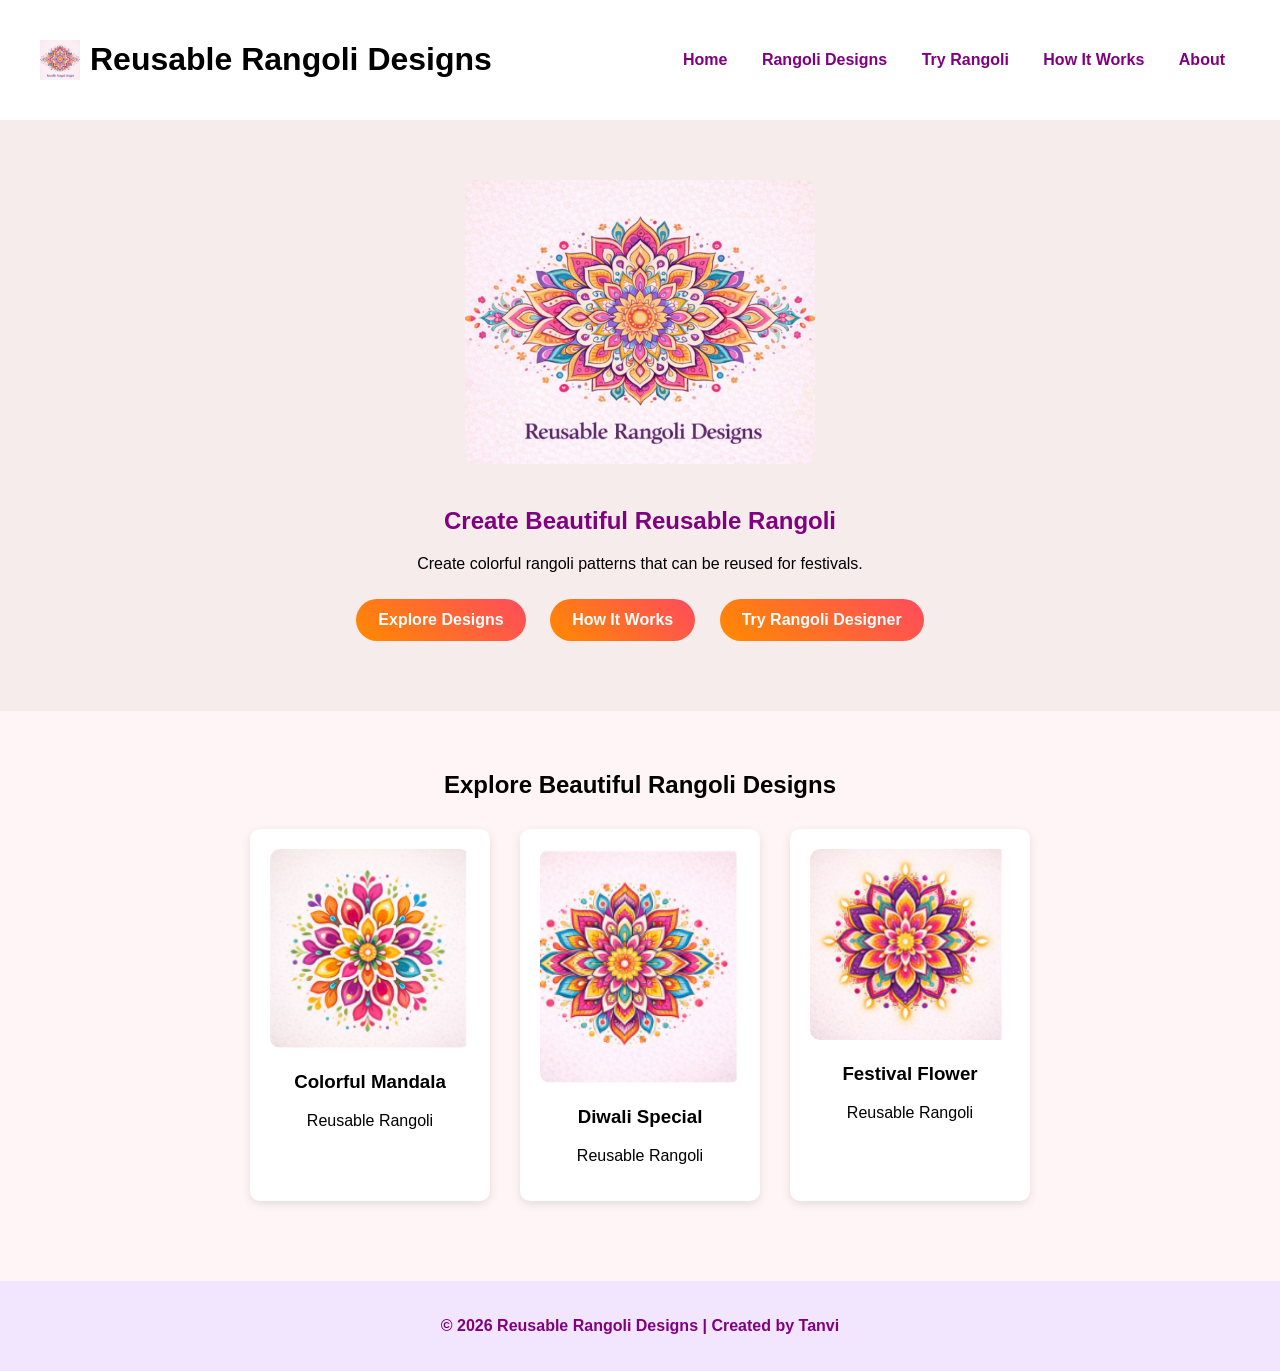
<file: index.html>
<!DOCTYPE html>
<html>
<head>
<title>Reusable Rangoli Designs</title>
<link rel="stylesheet" href="style.css">
</head>

<body>

<header class="navbar">

<div class="logo">
<img src="rangoli.png">
<h1>Reusable Rangoli Designs</h1>
</div>

<nav>
<a href="index.html">Home</a>
<a href="designs.html">Rangoli Designs</a>
<a href="tryrangoli.html">Try Rangoli</a>
<a href="howitworks.html">How It Works</a>
<a href="about.html">About</a>
</nav>

</header>


<section class="hero">

<img src="rangoli.png" class="hero-img">

<h2>Create Beautiful Reusable Rangoli</h2>

<p>Create colorful rangoli patterns that can be reused for festivals.</p>

<div class="buttons">
<a href="designs.html" class="btn">Explore Designs</a>
<a href="howitworks.html" class="btn">How It Works</a>
<a href="tryrangoli.html" class="btn">Try Rangoli Designer</a>
</div>

</section>


<section class="designs" id="designs">

<h2>Explore Beautiful Rangoli Designs</h2>

<div class="cards">

<div class="card">
<img src="design1.png" class="card-img">
<h3>Colorful Mandala</h3>
<p>Reusable Rangoli</p>
</div>

<div class="card">
<img src="design2.png" class="card-img">
<h3>Diwali Special</h3>
<p>Reusable Rangoli</p>
</div>

<div class="card">
<img src="design3.png" class="card-img">
<h3>Festival Flower</h3>
<p>Reusable Rangoli</p>
</div>

</div>

</section>

<footer>
<p>© 2026 Reusable Rangoli Designs | Created by Tanvi</p>
</footer>

</body>
</html>
</file>
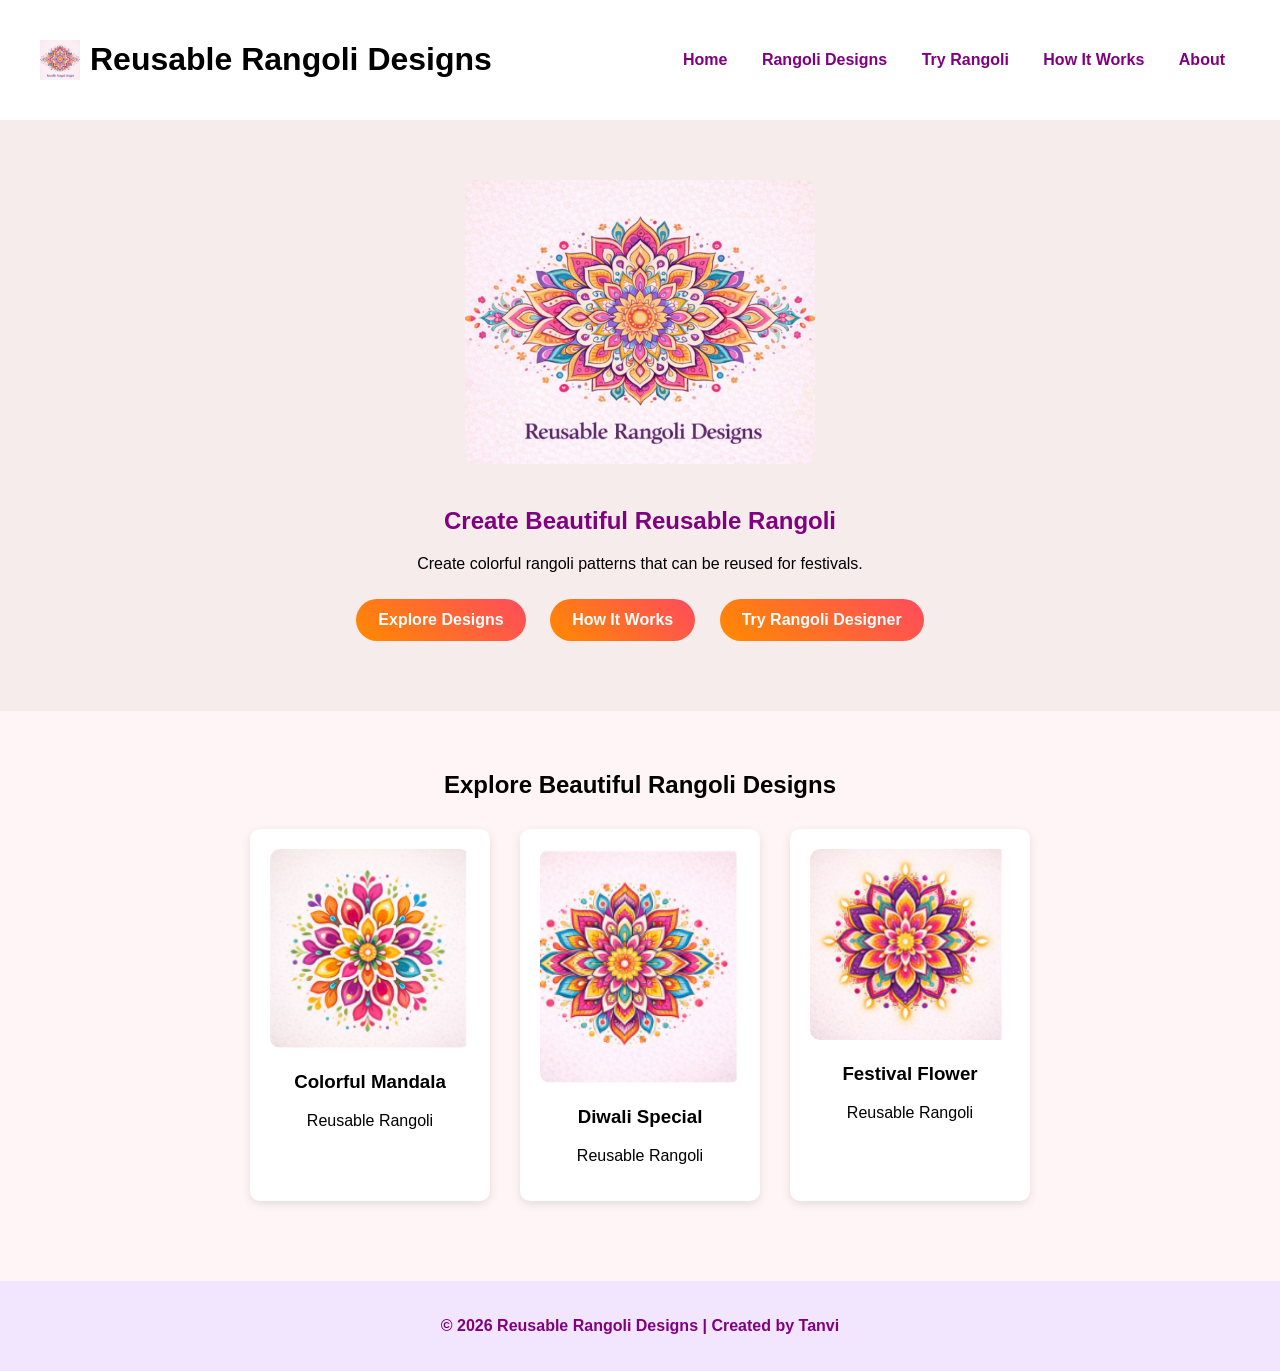
<file: rangoli-website/index.html>
<!DOCTYPE html>
<html>
<head>

  <!-- Google tag (gtag.js) -->
<script async src="https://www.googletagmanager.com/gtag/js?id=G-YXXMDQTPNL"></script>
<script>
  window.dataLayer = window.dataLayer || [];
  function gtag(){dataLayer.push(arguments);}
  gtag('js', new Date());

  gtag('config', 'G-YXXMDQTPNL');
</script>
  
<title>Reusable Rangoli Designs</title>
<link rel="stylesheet" href="style.css">
</head>

<body>

<header class="navbar">

<div class="logo">
<img src="rangoli.png">
<h1>Reusable Rangoli Designs</h1>
</div>

<nav>
<a href="index.html">Home</a>
<a href="designs.html">Rangoli Designs</a>
<a href="tryrangoli.html">Try Rangoli</a>
<a href="howitworks.html">How It Works</a>
<a href="about.html">About</a>
</nav>

</header>


<section class="hero">

<img src="rangoli.png" class="hero-img">

<h2>Create Beautiful Reusable Rangoli</h2>

<p>Create colorful rangoli patterns that can be reused for festivals.</p>

<div class="buttons">
<a href="designs.html" class="btn">Explore Designs</a>
<a href="howitworks.html" class="btn">How It Works</a>
<a href="tryrangoli.html" class="btn">Try Rangoli Designer</a>
</div>

</section>


<section class="designs" id="designs">

<h2>Explore Beautiful Rangoli Designs</h2>

<div class="cards">

<div class="card">
<img src="design1.png" class="card-img">
<h3>Colorful Mandala</h3>
<p>Reusable Rangoli</p>
</div>

<div class="card">
<img src="design2.png" class="card-img">
<h3>Diwali Special</h3>
<p>Reusable Rangoli</p>
</div>

<div class="card">
<img src="design3.png" class="card-img">
<h3>Festival Flower</h3>
<p>Reusable Rangoli</p>
</div>

</div>

</section>

<footer>
<p>© 2026 Reusable Rangoli Designs | Created by Tanvi</p>
</footer>

</body>

</html>
</file>
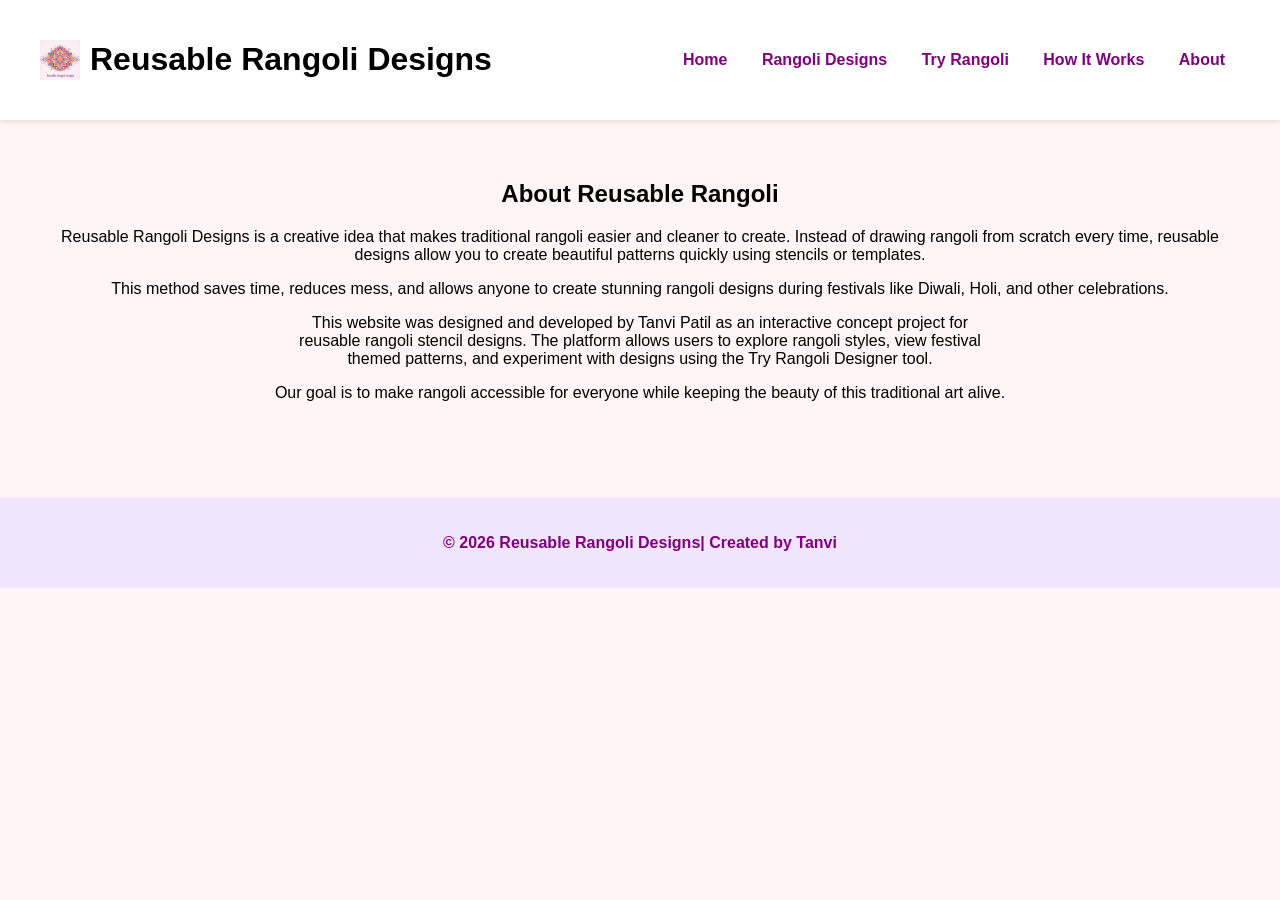
<file: about.html>
<!DOCTYPE html>
<html>

<head>
<title>About Reusable Rangoli</title>
<link rel="stylesheet" href="style.css">
</head>

<body>

<header class="navbar">

<div class="logo">
<img src="rangoli.png">
<h1>Reusable Rangoli Designs</h1>
</div>

<nav>
<a href="index.html">Home</a>
<a href="designs.html">Rangoli Designs</a>
<a href="tryrangoli.html">Try Rangoli</a>
<a href="howitworks.html">How It Works</a>
<a href="about.html">About</a>
</nav>

</header>


<section class="designs">

<h2>About Reusable Rangoli</h2>

<p>
Reusable Rangoli Designs is a creative idea that makes traditional rangoli easier and cleaner to create.
Instead of drawing rangoli from scratch every time, reusable designs allow you to create beautiful patterns
quickly using stencils or templates.
</p>

<p>
This method saves time, reduces mess, and allows anyone to create stunning rangoli designs during festivals
like Diwali, Holi, and other celebrations.
</p>

<p style="max-width:700px; margin:auto; text-align:center;">
This website was designed and developed by Tanvi Patil as an interactive concept project for reusable rangoli stencil designs. The platform allows users to explore rangoli styles, view festival themed patterns, and experiment with designs using the Try Rangoli Designer tool.
</p>

<p>
Our goal is to make rangoli accessible for everyone while keeping the beauty of this traditional art alive.
</p>

</section>


<footer>
<p>© 2026 Reusable Rangoli Designs| Created by Tanvi</p>
</footer>

</body>
</html>
</file>
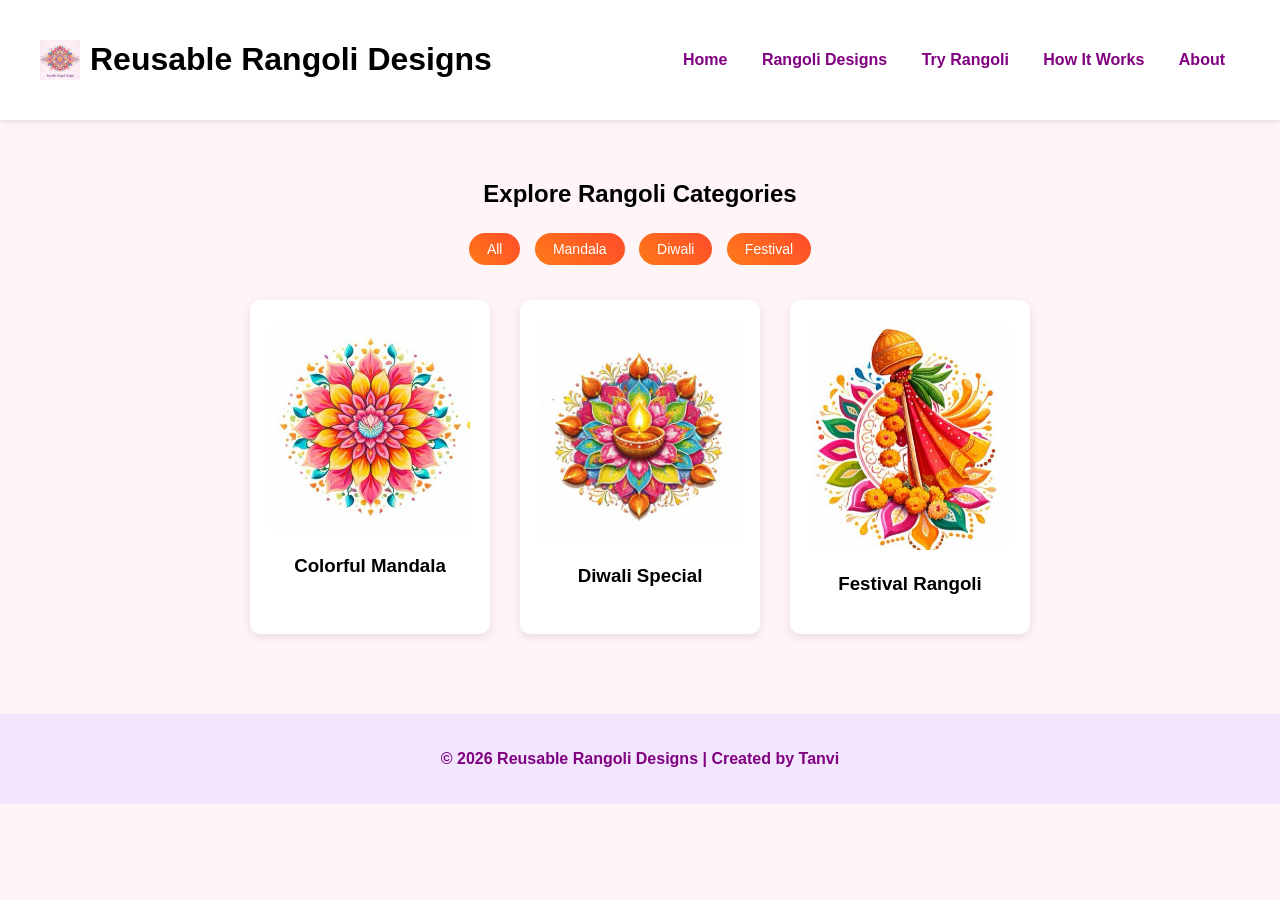
<file: designs.html>
<!DOCTYPE html>
<html>

<head>
<title>Rangoli Designs</title>
<link rel="stylesheet" href="style.css">
</head>

<body>

<header class="navbar">

<div class="logo">
<img src="rangoli.png">
<h1>Reusable Rangoli Designs</h1>
</div>

<nav>
<a href="index.html">Home</a>
<a href="designs.html">Rangoli Designs</a>
<a href="tryrangoli.html">Try Rangoli</a>
<a href="howitworks.html">How It Works</a>
<a href="about.html">About</a>
</nav>

</header>

<section class="designs">

<h2>Explore Rangoli Categories</h2>

<div class="filters">
<button onclick="filterDesign('all')">All</button>
<button onclick="filterDesign('mandala')">Mandala</button>
<button onclick="filterDesign('diwali')">Diwali</button>
<button onclick="filterDesign('festival')">Festival</button>
</div>

<div class="cards">

<div class="card mandala">
<a href="mandala.html">
<img src="mandala1.png" class="card-img">
<h3>Colorful Mandala</h3>
</a>
</div>

<div class="card diwali">
<a href="diwali.html">
<img src="diwali1.png" class="card-img">
<h3>Diwali Special</h3>
</a>
</div>

<div class="card festival">
<a href="festival.html">
<img src="festival1.png" class="card-img">
<h3>Festival Rangoli</h3>
</a>
</div>

</div>

</section>

<footer>
<p>© 2026 Reusable Rangoli Designs | Created by Tanvi</p>
</footer>

<script>

function filterDesign(type){

const cards = document.querySelectorAll(".card");
const buttons = document.querySelectorAll(".filters button");

buttons.forEach(btn=>{
btn.classList.remove("active");
});

event.target.classList.add("active");

cards.forEach(card => {

if(type === "all"){
card.style.display = "block";
}
else if(card.classList.contains(type)){
card.style.display = "block";
}
else{
card.style.display = "none";
}

});

}

</script>

</body>

</html>
</file>
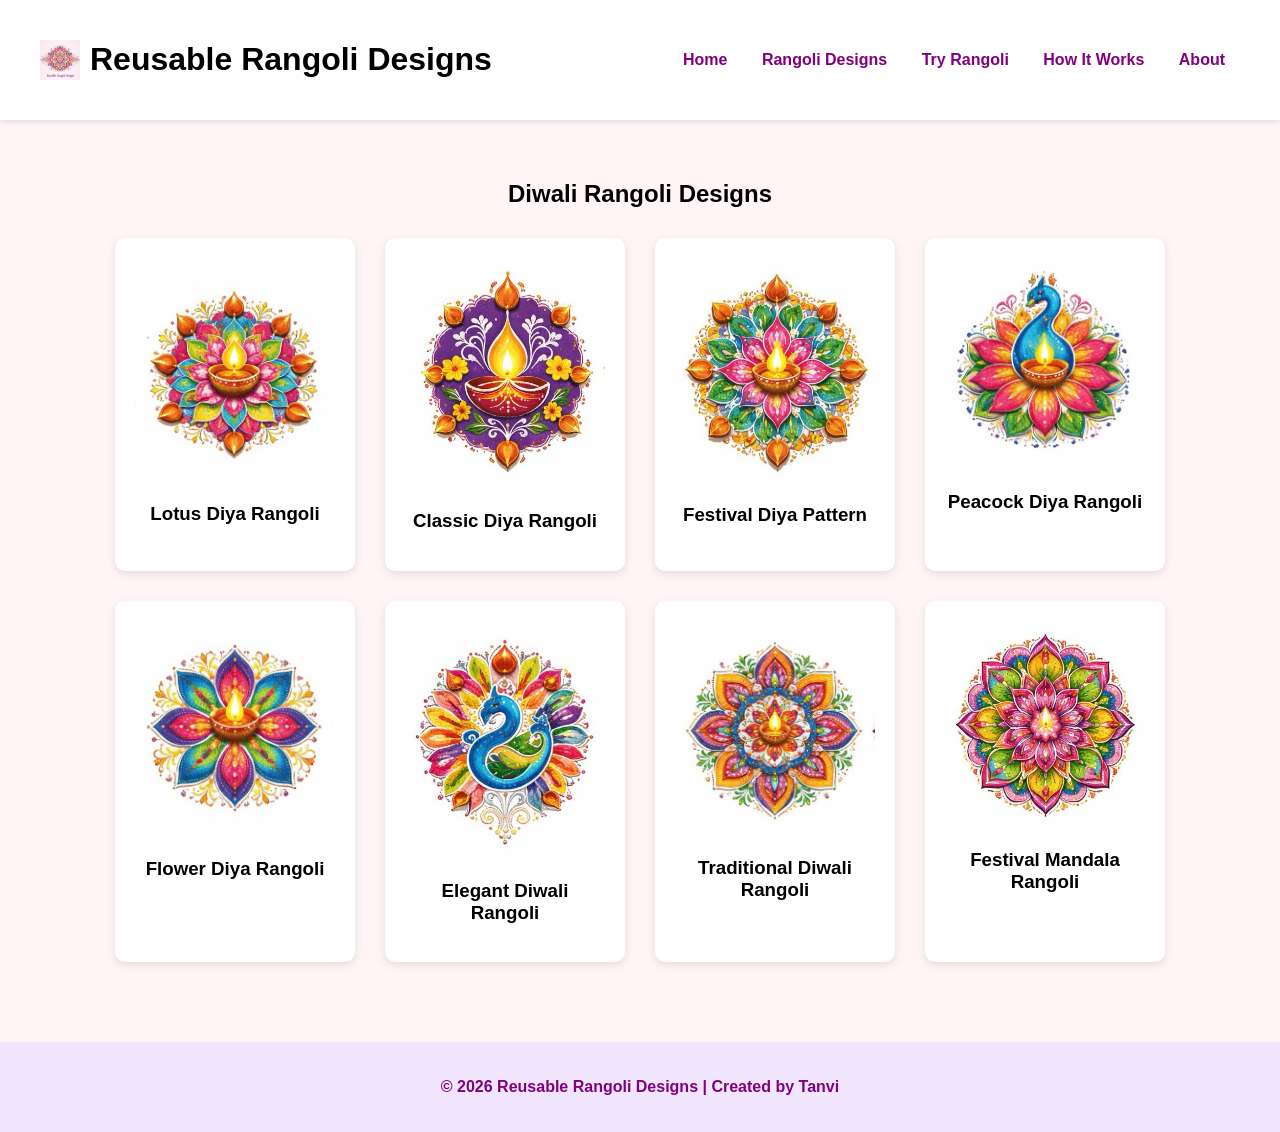
<file: diwali.html>
<!DOCTYPE html>
<html>

<head>
<title>Diwali Rangoli Designs</title>
<link rel="stylesheet" href="style.css">
</head>

<body>

<header class="navbar">

<div class="logo">
<img src="rangoli.png">
<h1>Reusable Rangoli Designs</h1>
</div>

<nav>
<a href="index.html">Home</a>
<a href="designs.html">Rangoli Designs</a>
<a href="tryrangoli.html">Try Rangoli</a>
<a href="howitworks.html">How It Works</a>
<a href="about.html">About</a>
</nav>

</header>

<section class="designs">

<h2>Diwali Rangoli Designs</h2>

<div class="cards">

<div class="card">
<img src="diwali1.png" class="card-img popup-img">
<h3>Lotus Diya Rangoli</h3>
</div>

<div class="card">
<img src="diwali2.png" class="card-img popup-img">
<h3>Classic Diya Rangoli</h3>
</div>

<div class="card">
<img src="diwali3.png" class="card-img popup-img">
<h3>Festival Diya Pattern</h3>
</div>

<div class="card">
<img src="diwali4.png" class="card-img popup-img">
<h3>Peacock Diya Rangoli</h3>
</div>

<div class="card">
<img src="diwali5.png" class="card-img popup-img">
<h3>Flower Diya Rangoli</h3>
</div>

<div class="card">
<img src="diwali6.png" class="card-img popup-img">
<h3>Elegant Diwali Rangoli</h3>
</div>

<div class="card">
<img src="diwali7.png" class="card-img popup-img">
<h3>Traditional Diwali Rangoli</h3>
</div>

<div class="card">
<img src="diwali8.png" class="card-img popup-img">
<h3>Festival Mandala Rangoli</h3>
</div>

</div>

</section>

<footer>
<p>© 2026 Reusable Rangoli Designs | Created by Tanvi</p>
</footer>

<script>

const images = document.querySelectorAll(".popup-img");

images.forEach(img => {
img.addEventListener("click", function(){

const popup = document.createElement("div");
popup.style.position = "fixed";
popup.style.top = "0";
popup.style.left = "0";
popup.style.width = "100%";
popup.style.height = "100%";
popup.style.background = "rgba(0,0,0,0.8)";
popup.style.display = "flex";
popup.style.alignItems = "center";
popup.style.justifyContent = "center";

const popupImg = document.createElement("img");
popupImg.src = this.src;
popupImg.style.maxWidth = "80%";
popupImg.style.borderRadius = "10px";

popup.appendChild(popupImg);
document.body.appendChild(popup);

popup.addEventListener("click", function(){
popup.remove();
});

});
});

</script>

</body>
</html>
</file>
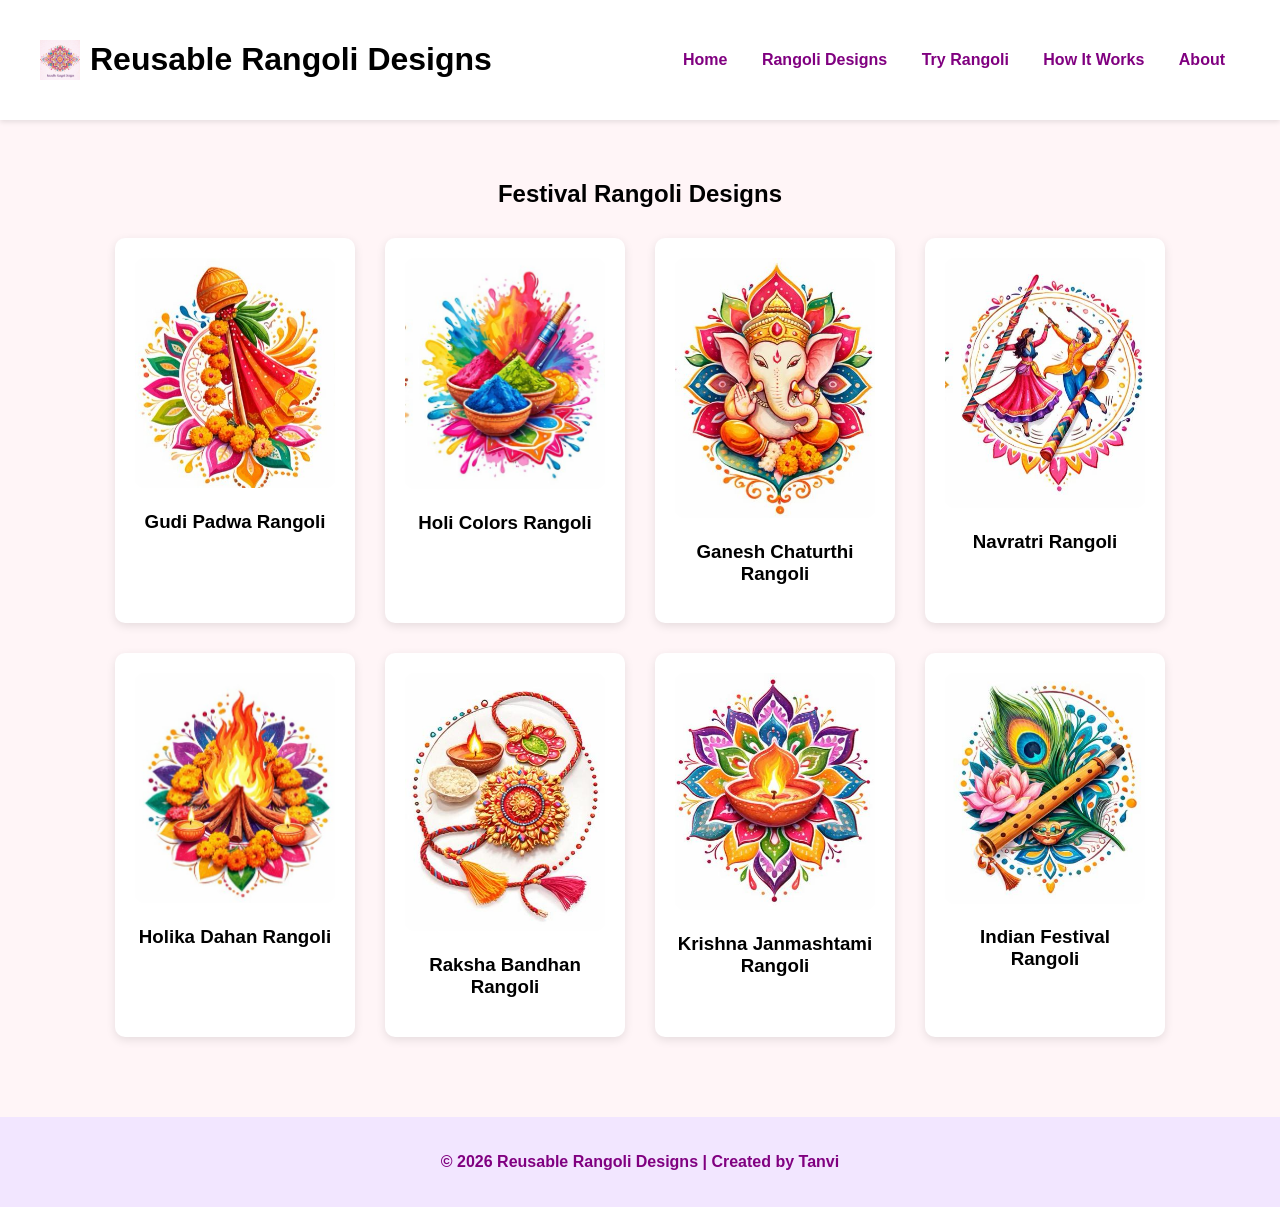
<file: festival.html>
<!DOCTYPE html>
<html>

<head>
<title>Festival Rangoli Designs</title>
<link rel="stylesheet" href="style.css">
</head>

<body>

<header class="navbar">

<div class="logo">
<img src="rangoli.png">
<h1>Reusable Rangoli Designs</h1>
</div>

<nav>
<a href="index.html">Home</a>
<a href="designs.html">Rangoli Designs</a>
<a href="tryrangoli.html">Try Rangoli</a>
<a href="howitworks.html">How It Works</a>
<a href="about.html">About</a>
</nav>

</header>

<section class="designs">

<h2>Festival Rangoli Designs</h2>

<div class="cards">

<div class="card">
<img src="festival1.png" class="card-img popup-img">
<h3>Gudi Padwa Rangoli</h3>
</div>

<div class="card">
<img src="festival2.png" class="card-img popup-img">
<h3>Holi Colors Rangoli</h3>
</div>

<div class="card">
<img src="festival3.png" class="card-img popup-img">
<h3>Ganesh Chaturthi Rangoli</h3>
</div>

<div class="card">
<img src="festival4.png" class="card-img popup-img">
<h3>Navratri Rangoli</h3>
</div>

<div class="card">
<img src="festival5.png" class="card-img popup-img">
<h3>Holika Dahan Rangoli</h3>
</div>

<div class="card">
<img src="festival6.png" class="card-img popup-img">
<h3>Raksha Bandhan Rangoli</h3>
</div>

<div class="card">
<img src="festival7.png" class="card-img popup-img">
<h3>Krishna Janmashtami Rangoli</h3>
</div>

<div class="card">
<img src="festival8.png" class="card-img popup-img">
<h3>Indian Festival Rangoli</h3>
</div>

</div>

</section>

<footer>
<p>© 2026 Reusable Rangoli Designs | Created by Tanvi</p>
</footer>

<script>

const images = document.querySelectorAll(".popup-img");

images.forEach(img => {
img.addEventListener("click", function(){

const popup = document.createElement("div");
popup.style.position = "fixed";
popup.style.top = "0";
popup.style.left = "0";
popup.style.width = "100%";
popup.style.height = "100%";
popup.style.background = "rgba(0,0,0,0.8)";
popup.style.display = "flex";
popup.style.alignItems = "center";
popup.style.justifyContent = "center";

const popupImg = document.createElement("img");
popupImg.src = this.src;
popupImg.style.maxWidth = "80%";
popupImg.style.borderRadius = "10px";

popup.appendChild(popupImg);
document.body.appendChild(popup);

popup.addEventListener("click", function(){
popup.remove();
});

});
});

</script>

</body>
</html>
</file>
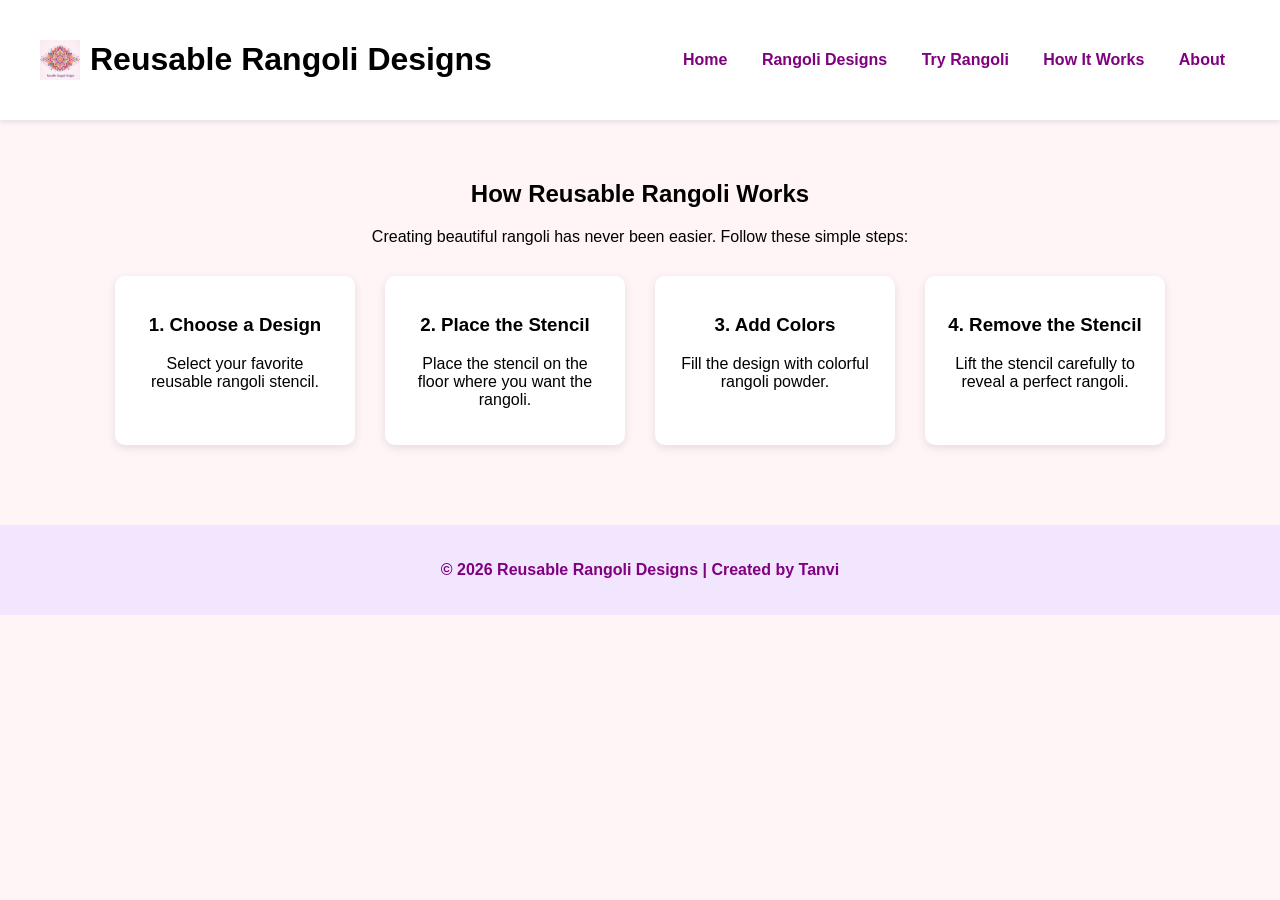
<file: howitworks.html>
<!DOCTYPE html>
<html>

<head>
<title>How It Works</title>
<link rel="stylesheet" href="style.css">
</head>

<body>

<header class="navbar">

<div class="logo">
<img src="rangoli.png">
<h1>Reusable Rangoli Designs</h1>
</div>

<nav>
<a href="index.html">Home</a>
<a href="designs.html">Rangoli Designs</a>
<a href="tryrangoli.html">Try Rangoli</a>
<a href="howitworks.html">How It Works</a>
<a href="about.html">About</a>
</nav>

</header>

<section class="designs">

<h2>How Reusable Rangoli Works</h2>

<p>Creating beautiful rangoli has never been easier. Follow these simple steps:</p>

<div class="cards">

<div class="card">
<h3>1. Choose a Design</h3>
<p>Select your favorite reusable rangoli stencil.</p>
</div>

<div class="card">
<h3>2. Place the Stencil</h3>
<p>Place the stencil on the floor where you want the rangoli.</p>
</div>

<div class="card">
<h3>3. Add Colors</h3>
<p>Fill the design with colorful rangoli powder.</p>
</div>

<div class="card">
<h3>4. Remove the Stencil</h3>
<p>Lift the stencil carefully to reveal a perfect rangoli.</p>
</div>

</div>

</section>

<footer>
<p>© 2026 Reusable Rangoli Designs | Created by Tanvi</p>
</footer>

</body>
</html>
</file>
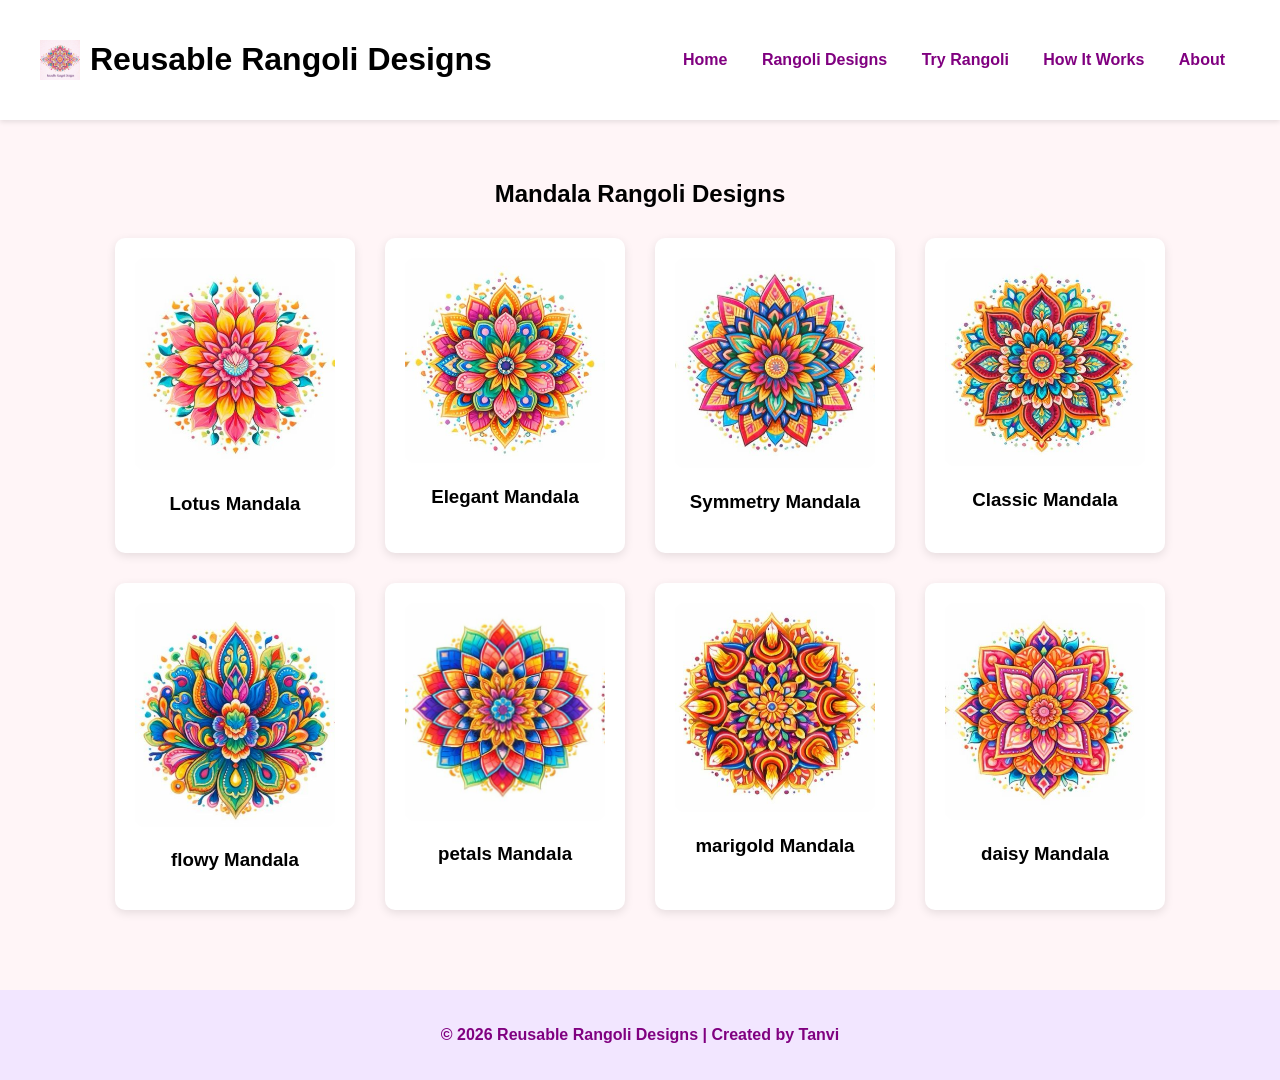
<file: mandala.html>
<!DOCTYPE html>
<html>

<head>
<title>Mandala Rangoli Designs</title>
<link rel="stylesheet" href="style.css">
</head>

<body>

<header class="navbar">

<div class="logo">
<img src="rangoli.png">
<h1>Reusable Rangoli Designs</h1>
</div>

<nav>
<a href="index.html">Home</a>
<a href="designs.html">Rangoli Designs</a>
<a href="tryrangoli.html">Try Rangoli</a>
<a href="howitworks.html">How It Works</a>
<a href="about.html">About</a>
</nav>

</header>

<section class="designs">

<h2>Mandala Rangoli Designs</h2>

<div class="cards">

<div class="card">
<img src="mandala1.png" class="card-img">
<h3>Lotus Mandala</h3>
</div>

<div class="card">
<img src="mandala2.png" class="card-img">
<h3>Elegant Mandala</h3>
</div>

<div class="card">
<img src="mandala3.png" class="card-img">
<h3>Symmetry Mandala</h3>
</div>

<div class="card">
<img src="mandala4.png" class="card-img">
<h3>Classic Mandala</h3>
</div>

<div class="card">
<img src="mandala5.png" class="card-img">
<h3>flowy Mandala</h3>
</div>

<div class="card">
<img src="mandala6.png" class="card-img">
<h3>petals Mandala</h3>
</div>

<div class="card">
<img src="mandala7.png" class="card-img">
<h3>marigold Mandala</h3>
</div>

<div class="card">
<img src="mandala8.png" class="card-img">
<h3>daisy Mandala</h3>
</div>

</div>

</section>

<footer>
<p>© 2026 Reusable Rangoli Designs | Created by Tanvi</p>
</footer>

<div id="popup" class="popup">
<img id="popup-img">
</div>

<script>
const images = document.querySelectorAll(".card-img");
const popup = document.getElementById("popup");
const popupImg = document.getElementById("popup-img");

images.forEach(img => {
img.addEventListener("click", () => {
popup.style.display = "flex";
popupImg.src = img.src;
});
});

popup.addEventListener("click", () => {
popup.style.display = "none";
});
</script>

</body>
</html>
</file>
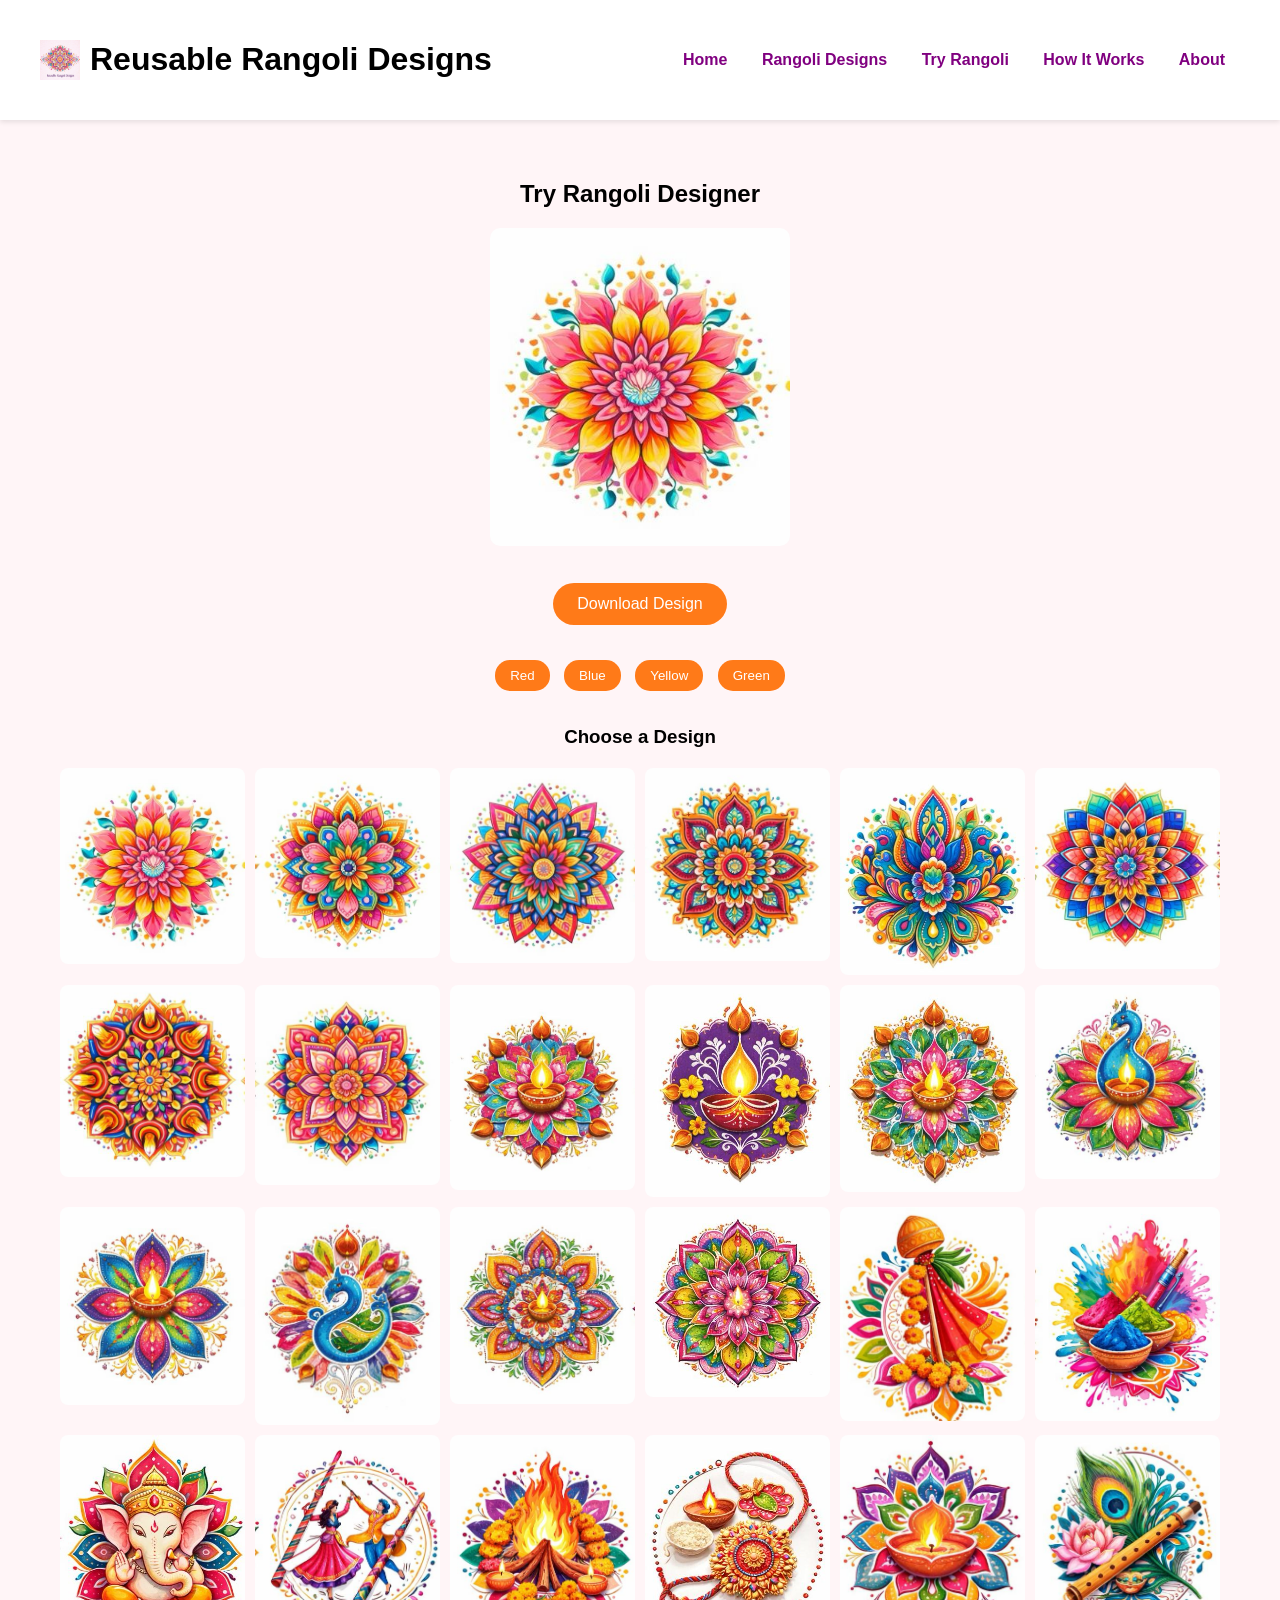
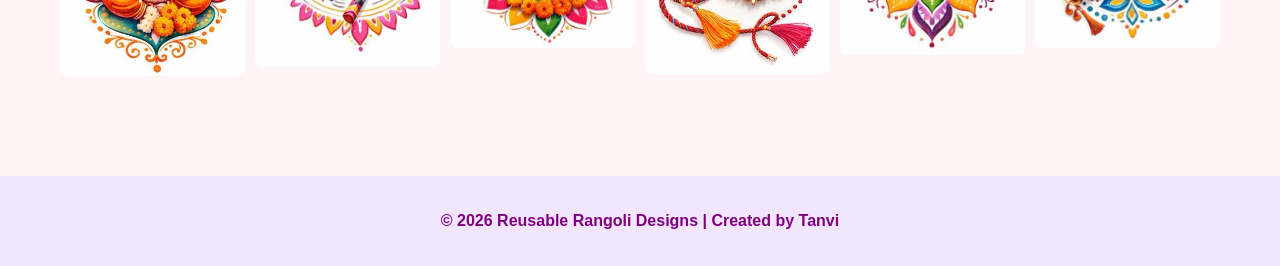
<file: tryrangoli.html>
<!DOCTYPE html>
<html>

<head>
<title>Try Rangoli Designer</title>
<link rel="stylesheet" href="style.css">

<style>

.preview{
text-align:center;
margin-bottom:30px;
}

.preview img{
width:300px;
border-radius:10px;
}

.design-grid{
display:grid;
grid-template-columns:repeat(6,1fr);
gap:10px;
margin:20px;
}

.design-grid img{
width:100%;
cursor:pointer;
border-radius:8px;
transition:0.3s;
}

.design-grid img:hover{
transform:scale(1.1);
}

.color-buttons{
text-align:center;
margin-top:20px;
}

.color-buttons button{
padding:8px 15px;
margin:5px;
border:none;
border-radius:15px;
cursor:pointer;
background:#ff7a18;
color:white;
}

</style>

</head>

<body>

<header class="navbar">

<div class="logo">
<img src="rangoli.png">
<h1>Reusable Rangoli Designs</h1>
</div>

<nav>
<a href="index.html">Home</a>
<a href="designs.html">Rangoli Designs</a>
<a href="tryrangoli.html">Try Rangoli</a>
<a href="howitworks.html">How It Works</a>
<a href="about.html">About</a>
</nav>

</header>

<section class="designs">

<h2 style="text-align:center">Try Rangoli Designer</h2>

<div class="preview">

<img id="preview" src="mandala1.png">

<br><br>

<button class="download-btn" onclick="downloadDesign()">Download Design</button>

</div>

<div class="color-buttons">

<button onclick="changeColor('red')">Red</button>
<button onclick="changeColor('blue')">Blue</button>
<button onclick="changeColor('yellow')">Yellow</button>
<button onclick="changeColor('green')">Green</button>

</div>

<h3 style="text-align:center;margin-top:30px;">Choose a Design</h3>

<div class="design-grid">

<img src="mandala1.png" onclick="selectDesign(this)">
<img src="mandala2.png" onclick="selectDesign(this)">
<img src="mandala3.png" onclick="selectDesign(this)">
<img src="mandala4.png" onclick="selectDesign(this)">
<img src="mandala5.png" onclick="selectDesign(this)">
<img src="mandala6.png" onclick="selectDesign(this)">
<img src="mandala7.png" onclick="selectDesign(this)">
<img src="mandala8.png" onclick="selectDesign(this)">

<img src="diwali1.png" onclick="selectDesign(this)">
<img src="diwali2.png" onclick="selectDesign(this)">
<img src="diwali3.png" onclick="selectDesign(this)">
<img src="diwali4.png" onclick="selectDesign(this)">
<img src="diwali5.png" onclick="selectDesign(this)">
<img src="diwali6.png" onclick="selectDesign(this)">
<img src="diwali7.png" onclick="selectDesign(this)">
<img src="diwali8.png" onclick="selectDesign(this)">

<img src="festival1.png" onclick="selectDesign(this)">
<img src="festival2.png" onclick="selectDesign(this)">
<img src="festival3.png" onclick="selectDesign(this)">
<img src="festival4.png" onclick="selectDesign(this)">
<img src="festival5.png" onclick="selectDesign(this)">
<img src="festival6.png" onclick="selectDesign(this)">
<img src="festival7.png" onclick="selectDesign(this)">
<img src="festival8.png" onclick="selectDesign(this)">

</div>

</section>

<footer>
<p>© 2026 Reusable Rangoli Designs | Created by Tanvi</p>
</footer>

<script>

function selectDesign(img){
document.getElementById("preview").src = img.src;
}

function changeColor(color){

const img = document.getElementById("preview");

if(color === "red"){
img.style.filter = "hue-rotate(0deg)";
}

if(color === "blue"){
img.style.filter = "hue-rotate(180deg)";
}

if(color === "yellow"){
img.style.filter = "hue-rotate(60deg)";
}

if(color === "green"){
img.style.filter = "hue-rotate(120deg)";
}

}

function downloadDesign(){

const img = document.getElementById("preview").src;

const link = document.createElement("a");
link.href = img;
link.download = img.split("/").pop();

document.body.appendChild(link);
link.click();
document.body.removeChild(link);

}

</script>

</body>
</html>
</file>
<file: style.css>
body{
font-family: Arial, sans-serif;
margin:0;
background:#fff5f7;
text-align:center;
}


/* NAVBAR */

.navbar{
display:flex;
justify-content:space-between;
align-items:center;
padding:20px 40px;
background:white;
box-shadow:0 2px 5px rgba(0,0,0,0.1);
}

.logo{
display:flex;
align-items:center;
gap:10px;
}

.logo img{
width:40px;
height:40px;
}

nav a{
margin:0 15px;
text-decoration:none;
color:purple;
font-weight:bold;
}


/* HERO */

.hero{
padding:60px 20px;
background:#f7ecec;
}

.hero-img{
width:350px;
border-radius:10px;
margin-bottom:20px;
}

.hero h2{
color:purple;
}


/* BUTTONS */

.btn{
background: linear-gradient(45deg,#ff8a00,#ff4b5c);
padding:12px 22px;
margin:10px;
color:white;
font-weight:bold;
border-radius:30px;
text-decoration:none;
display:inline-block;
}

.btn:hover{
transform:translateY(-3px);
box-shadow:0 5px 12px rgba(0,0,0,0.2);
}


/* DESIGN SECTION */

.designs{
padding:40px;
}

.cards{
display:flex;
justify-content:center;
gap:30px;
flex-wrap:wrap;
margin-top:30px;
}

.card{
background:white;
padding:20px;
border-radius:10px;
width:200px;
box-shadow:0 3px 10px rgba(0,0,0,0.1);
transition:0.3s;
}

.card:hover{
transform:translateY(-8px);
box-shadow:0 8px 20px rgba(0,0,0,0.2);
}

.card-img{
width:100%;
border-radius:10px;
}


/* FOOTER */

footer{
margin-top:40px;
padding:20px;
background:#f2e6ff;
text-align:center;
color:purple;
font-weight:bold;
}

.card{
text-decoration: none;
color: inherit;
display: inline-block;
}

.popup{
display:none;
position:fixed;
top:0;
left:0;
width:100%;
height:100%;
background:rgba(0,0,0,0.8);
justify-content:center;
align-items:center;
z-index:1000;
}

.popup img{
max-width:80%;
max-height:80%;
border-radius:10px;
}

.card a{
text-decoration: none;
color: inherit;
}

/* FILTER BUTTONS */

.filters{
margin: 20px 0;
text-align: center;
}

.filters button{
background: linear-gradient(45deg,#ff7a18,#ff4b2b);
border: none;
color: white;
padding: 8px 18px;
margin: 5px;
font-size: 14px;
border-radius: 20px;
cursor: pointer;
transition: 0.3s;
}

.filters button:hover{
transform: translateY(-2px);
box-shadow: 0 4px 10px rgba(0,0,0,0.2);
}

.filters button.active{
background: #6a0dad;
}

.card:hover{
transform: translateY(-8px);
transition:0.3s;
}

.download-btn{
background:#ff7a18;
color:white;
border:none;
padding:12px 24px;
border-radius:25px;
font-size:16px;
cursor:pointer;
margin-top:15px;
transition:0.3s;
}

.download-btn:hover{
background:#ff5a00;
transform:scale(1.05);
}
</file>
<file: rangoli-website/style.css>
body{
font-family: Arial, sans-serif;
margin:0;
background:#fff5f7;
text-align:center;
}


/* NAVBAR */

.navbar{
display:flex;
justify-content:space-between;
align-items:center;
padding:20px 40px;
background:white;
box-shadow:0 2px 5px rgba(0,0,0,0.1);
}

.logo{
display:flex;
align-items:center;
gap:10px;
}

.logo img{
width:40px;
height:40px;
}

nav a{
margin:0 15px;
text-decoration:none;
color:purple;
font-weight:bold;
}


/* HERO */

.hero{
padding:60px 20px;
background:#f7ecec;
}

.hero-img{
width:350px;
border-radius:10px;
margin-bottom:20px;
}

.hero h2{
color:purple;
}


/* BUTTONS */

.btn{
background: linear-gradient(45deg,#ff8a00,#ff4b5c);
padding:12px 22px;
margin:10px;
color:white;
font-weight:bold;
border-radius:30px;
text-decoration:none;
display:inline-block;
}

.btn:hover{
transform:translateY(-3px);
box-shadow:0 5px 12px rgba(0,0,0,0.2);
}


/* DESIGN SECTION */

.designs{
padding:40px;
}

.cards{
display:flex;
justify-content:center;
gap:30px;
flex-wrap:wrap;
margin-top:30px;
}

.card{
background:white;
padding:20px;
border-radius:10px;
width:200px;
box-shadow:0 3px 10px rgba(0,0,0,0.1);
transition:0.3s;
}

.card:hover{
transform:translateY(-8px);
box-shadow:0 8px 20px rgba(0,0,0,0.2);
}

.card-img{
width:100%;
border-radius:10px;
}


/* FOOTER */

footer{
margin-top:40px;
padding:20px;
background:#f2e6ff;
text-align:center;
color:purple;
font-weight:bold;
}

.card{
text-decoration: none;
color: inherit;
display: inline-block;
}

.popup{
display:none;
position:fixed;
top:0;
left:0;
width:100%;
height:100%;
background:rgba(0,0,0,0.8);
justify-content:center;
align-items:center;
z-index:1000;
}

.popup img{
max-width:80%;
max-height:80%;
border-radius:10px;
}

.card a{
text-decoration: none;
color: inherit;
}

/* FILTER BUTTONS */

.filters{
margin: 20px 0;
text-align: center;
}

.filters button{
background: linear-gradient(45deg,#ff7a18,#ff4b2b);
border: none;
color: white;
padding: 8px 18px;
margin: 5px;
font-size: 14px;
border-radius: 20px;
cursor: pointer;
transition: 0.3s;
}

.filters button:hover{
transform: translateY(-2px);
box-shadow: 0 4px 10px rgba(0,0,0,0.2);
}

.filters button.active{
background: #6a0dad;
}

.card:hover{
transform: translateY(-8px);
transition:0.3s;
}

.download-btn{
background:#ff7a18;
color:white;
border:none;
padding:12px 24px;
border-radius:25px;
font-size:16px;
cursor:pointer;
margin-top:15px;
transition:0.3s;
}

.download-btn:hover{
background:#ff5a00;
transform:scale(1.05);
}
</file>
